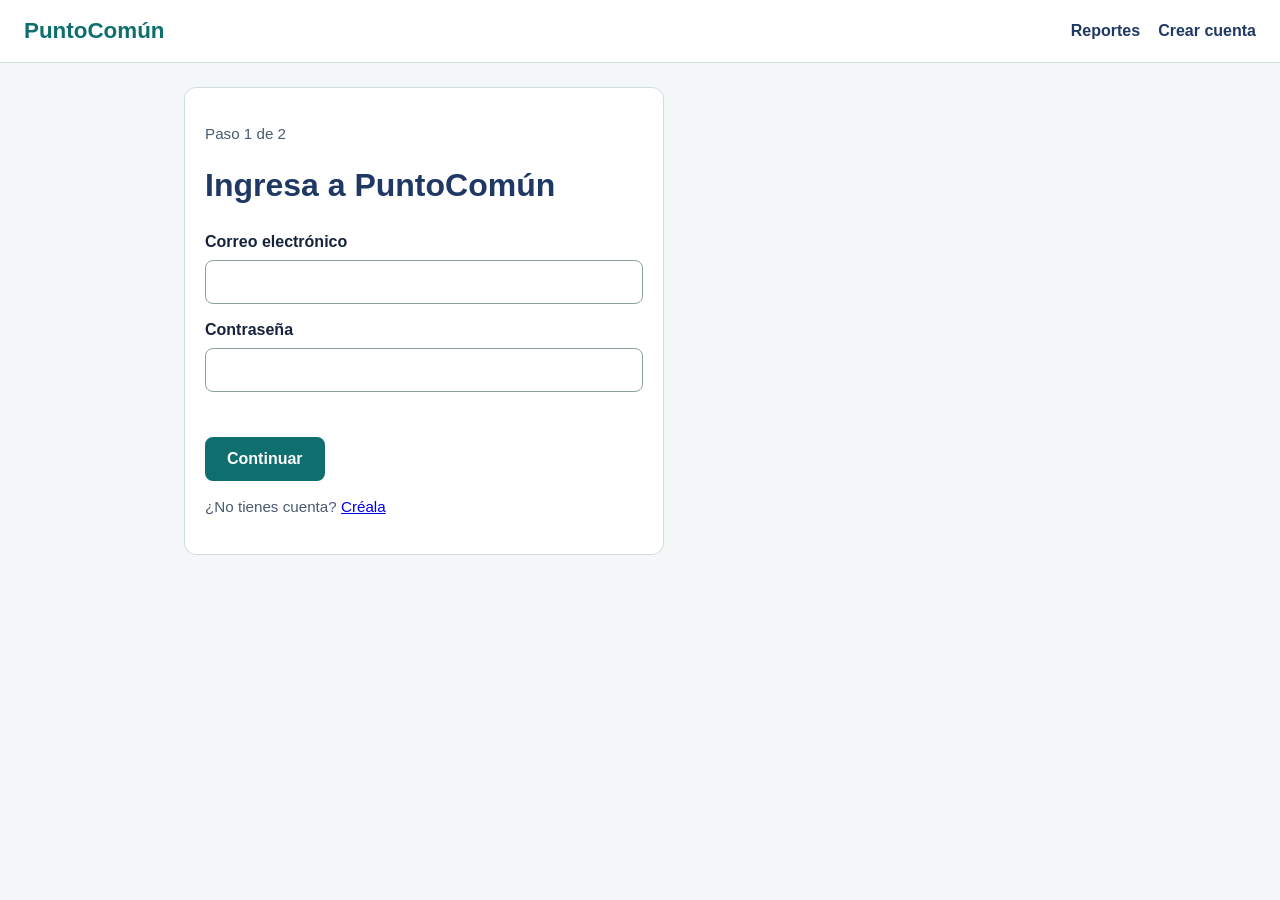
<file: frontend/ingreso.html>
<!DOCTYPE html>
<html lang="es">
<head>
  <meta charset="utf-8">
  <meta name="viewport" content="width=device-width, initial-scale=1">
  <title>Ingresar · PuntoComún</title>
  <link rel="stylesheet" href="css/estilos.css">
</head>
<body>
  <header class="barra">
    <a class="marca" href="index.html">PuntoComún</a>
    <nav aria-label="Principal"><a href="index.html">Reportes</a><a href="registro.html">Crear cuenta</a></nav>
  </header>
  <main>
    <div class="tarjeta" style="max-width:480px">
      <form id="paso1" novalidate>
        <p class="suave">Paso 1 de 2</p>
        <h1>Ingresa a PuntoComún</h1>
        <div class="campo"><label for="email">Correo electrónico</label><input id="email" type="email" autocomplete="email" required></div>
        <div class="campo"><label for="password">Contraseña</label><input id="password" type="password" autocomplete="current-password" required></div>
        <p id="mensaje1" class="mensaje" role="alert"></p>
        <button type="submit">Continuar</button>
        <p class="suave">¿No tienes cuenta? <a href="registro.html">Créala</a></p>
      </form>

      <form id="paso2" class="oculto" novalidate>
        <p class="suave">Paso 2 de 2</p>
        <h1>Verifica tu código</h1>
        <p class="suave">Enviamos un código de 6 dígitos a tu correo. Vence en pocos minutos.</p>
        <div class="campo"><label for="codigo">Código</label><input id="codigo" inputmode="numeric" maxlength="6" autocomplete="one-time-code" required></div>
        <p id="mensaje2" class="mensaje" role="alert"></p>
        <div class="fila">
          <button type="submit">Verificar</button>
          <button type="button" id="reenviar" class="secundario">Reenviar código</button>
        </div>
      </form>
    </div>
  </main>
  <script src="js/api.js"></script>
  <script src="js/ingreso.js"></script>
</body>
</html>
</file>
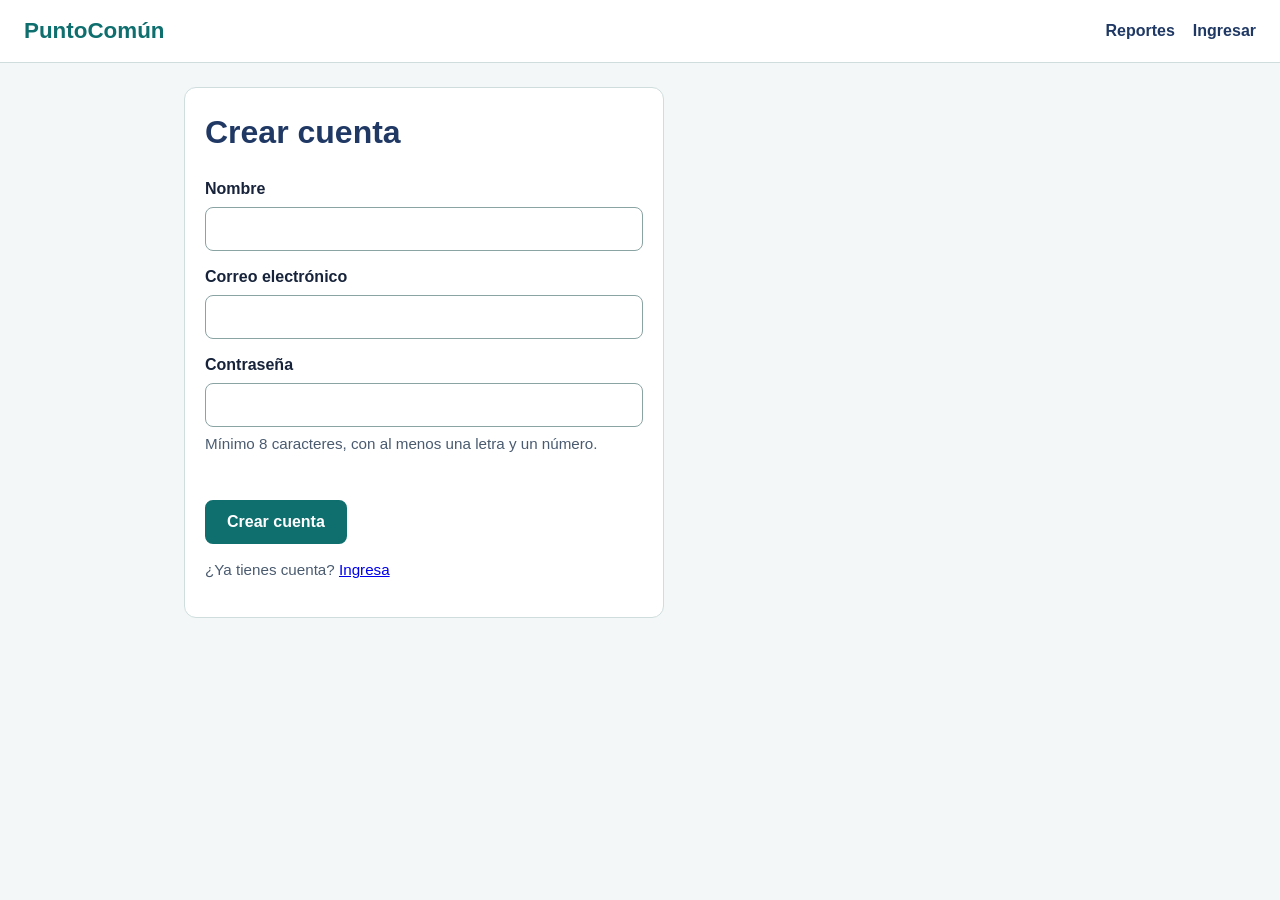
<file: frontend/registro.html>
<!DOCTYPE html>
<html lang="es">
<head>
  <meta charset="utf-8">
  <meta name="viewport" content="width=device-width, initial-scale=1">
  <title>Crear cuenta · PuntoComún</title>
  <link rel="stylesheet" href="css/estilos.css">
</head>
<body>
  <header class="barra">
    <a class="marca" href="index.html">PuntoComún</a>
    <nav aria-label="Principal"><a href="index.html">Reportes</a><a href="ingreso.html">Ingresar</a></nav>
  </header>
  <main>
    <div class="tarjeta" style="max-width:480px">
      <h1>Crear cuenta</h1>
      <form id="form" novalidate>
        <div class="campo"><label for="nombre">Nombre</label><input id="nombre" name="nombre" autocomplete="name" required></div>
        <div class="campo"><label for="email">Correo electrónico</label><input id="email" name="email" type="email" autocomplete="email" required></div>
        <div class="campo">
          <label for="password">Contraseña</label>
          <input id="password" name="password" type="password" autocomplete="new-password" aria-describedby="ayuda" required>
          <span id="ayuda" class="suave">Mínimo 8 caracteres, con al menos una letra y un número.</span>
        </div>
        <p id="mensaje" class="mensaje" role="alert"></p>
        <button type="submit">Crear cuenta</button>
        <p class="suave">¿Ya tienes cuenta? <a href="ingreso.html">Ingresa</a></p>
      </form>
    </div>
  </main>
  <script src="js/api.js"></script>
  <script src="js/registro.js"></script>
</body>
</html>
</file>
<file: frontend/css/estilos.css>
:root { 
          --teal:#0F6E6E;
          --navy:#1F3864;
          --tinta:#17233A; 
          --suave:#4A5B70; 
          --linea:#CFDDDD; 
          --fondo:#F3F7F7; 
          --error:#B42318; 
          --ok:#14532D; } * { box-sizing: border-box; }

body { 
  margin:0;
  font-family:"Segoe UI", Helvetica, Arial, sans-serif; 
  color:var(--tinta); 
  background:var(--fondo); 
  line-height:1.5; }

header.barra { 
  display:flex; 
  justify-content:space-between; 
  align-items:center; gap:16px; 
  flex-wrap:wrap; padding:14px 24px; 
  background:#fff; 
  border-bottom:1px solid var(--linea); }

.marca {
  font-weight:700; 
  font-size:1.4rem; 
  color:var(--teal); 
  text-decoration:none; }

nav a { margin-left:18px; 
       color:var(--navy); 
       text-decoration:none; 
       font-weight:600; }
nav a:hover, nav a:focus { 
  text-decoration:underline; }

main { 
  max-width:960px; 
  margin:0 auto; padding:24px; }

h1 { 
  color:var(--navy); 
  margin-top:0; }

.tarjeta { 
  background:#fff; 
  border:1px solid var(--linea); 
  border-radius:12px; 
  padding:20px; margin-bottom:16px; }

.campo { display:flex; 
        flex-direction:column; 
        gap:6px; 
        margin-bottom:14px; }

label { font-weight:600; }

input, select, textarea { 
  min-height:44px; 
  padding:8px 12px; 
  border:1px solid #8AA3A3; 
  border-radius:8px; 
  font:inherit; }
button { 
  min-height:44px; 
  padding:0 20px; 
  border-radius:8px; 
  border:2px solid var(--teal); 
  background:var(--teal); 
  color:#fff; 
  font:inherit; 
  font-weight:700; 
  cursor:pointer; }

button.secundario { 
  background:#fff; 
  color:var(--teal); }

button:disabled { 
  opacity:.6; 
  cursor:not-allowed; }

:focus-visible { 
  outline:3px solid var(--navy); 
  outline-offset:2px; }

.mensaje { 
  min-height:1.4em; 
  margin:8px 0; 
  font-weight:600; }

.mensaje.error { 
  color:var(--error); } 

.mensaje.ok { 
  color:var(--ok); }

.oculto { 
  display:none; }

.etiqueta { 
  display:inline-block; 
  padding:2px 10px; 
  border-radius:999px; 
  background:#E3F0F0; 
  color:#0A4F4F; 
  font-size:.85rem; 
  font-weight:600; }

.fila { 
  display:flex; 
  gap:12px; 
  flex-wrap:wrap; 
  align-items:center; }

.suave { 
  color:var(--suave); 
  font-size:.95rem; }

@media (max-width:480px) {
  main { padding:16px; } nav a { margin:0 12px 0 0; } }
</file>
